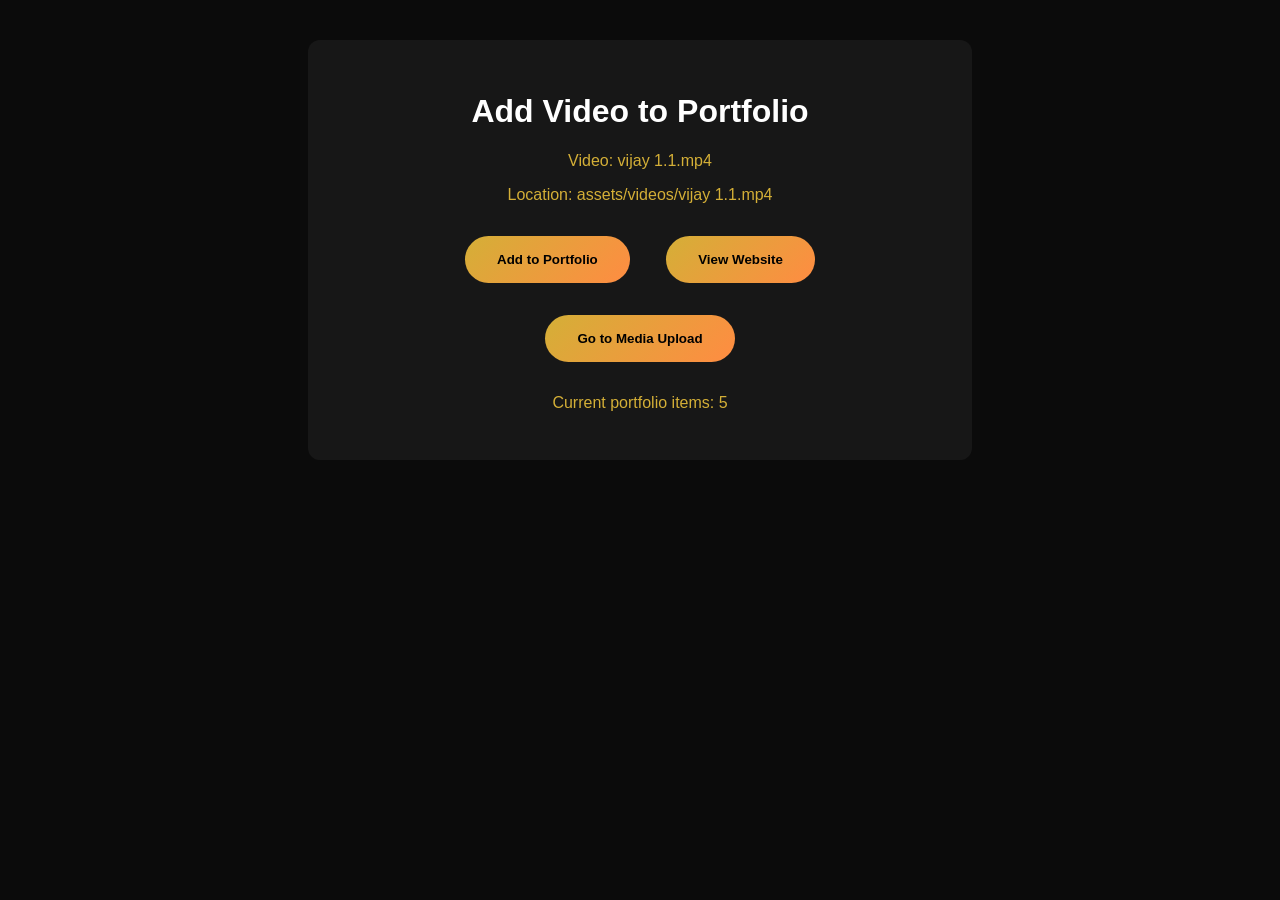
<file: add-video-to-portfolio.html>
<!DOCTYPE html>
<html lang="en">
<head>
    <meta charset="UTF-8">
    <meta name="viewport" content="width=device-width, initial-scale=1.0">
    <title>Add Video to Portfolio</title>
    <style>
        body {
            font-family: Arial, sans-serif;
            background: #0B0B0B;
            color: #fff;
            padding: 2rem;
            text-align: center;
        }
        .container {
            max-width: 600px;
            margin: 0 auto;
            background: rgba(255, 255, 255, 0.05);
            padding: 2rem;
            border-radius: 12px;
        }
        button {
            background: linear-gradient(135deg, #D4AF37, #FF8C42);
            color: #000;
            padding: 1rem 2rem;
            border: none;
            border-radius: 50px;
            font-weight: 700;
            cursor: pointer;
            margin: 1rem;
        }
        button:hover {
            transform: scale(1.05);
        }
        .success {
            color: #4bff4b;
            margin-top: 1rem;
        }
        .info {
            color: #D4AF37;
            margin: 1rem 0;
        }
    </style>
</head>
<body>
    <div class="container">
        <h1>Add Video to Portfolio</h1>
        <p class="info">Video: vijay 1.1.mp4</p>
        <p class="info">Location: assets/videos/vijay 1.1.mp4</p>
        
        <button onclick="addVideoToPortfolio()">Add to Portfolio</button>
        <button onclick="window.location.href='index.html'">View Website</button>
        <button onclick="window.location.href='admin/media-upload.html'">Go to Media Upload</button>
        
        <div id="message"></div>
    </div>
    
    <script>
        function addVideoToPortfolio() {
            // Get existing media
            let uploadedMedia = JSON.parse(localStorage.getItem('uploaded_media')) || [];
            
            // Add video
            const videoData = {
                name: 'vijay 1.1.mp4',
                url: 'assets/videos/vijay 1.1.mp4',
                type: 'video/mp4',
                size: 0, // Unknown size
                timestamp: Date.now(),
                isLocal: true
            };
            
            // Check if already exists
            const exists = uploadedMedia.some(item => item.url === videoData.url);
            
            if (exists) {
                document.getElementById('message').innerHTML = '<p style="color: orange;">⚠️ Video already exists in portfolio!</p>';
            } else {
                uploadedMedia.push(videoData);
                localStorage.setItem('uploaded_media', JSON.stringify(uploadedMedia));
                document.getElementById('message').innerHTML = '<p class="success">✅ Video added to portfolio successfully!</p><p>Refresh the main website to see it.</p>';
            }
        }
        
        // Show current portfolio count
        window.onload = function() {
            const uploadedMedia = JSON.parse(localStorage.getItem('uploaded_media')) || [];
            document.getElementById('message').innerHTML = `<p class="info">Current portfolio items: ${uploadedMedia.length}</p>`;
        }
    </script>
</body>
</html>
</file>
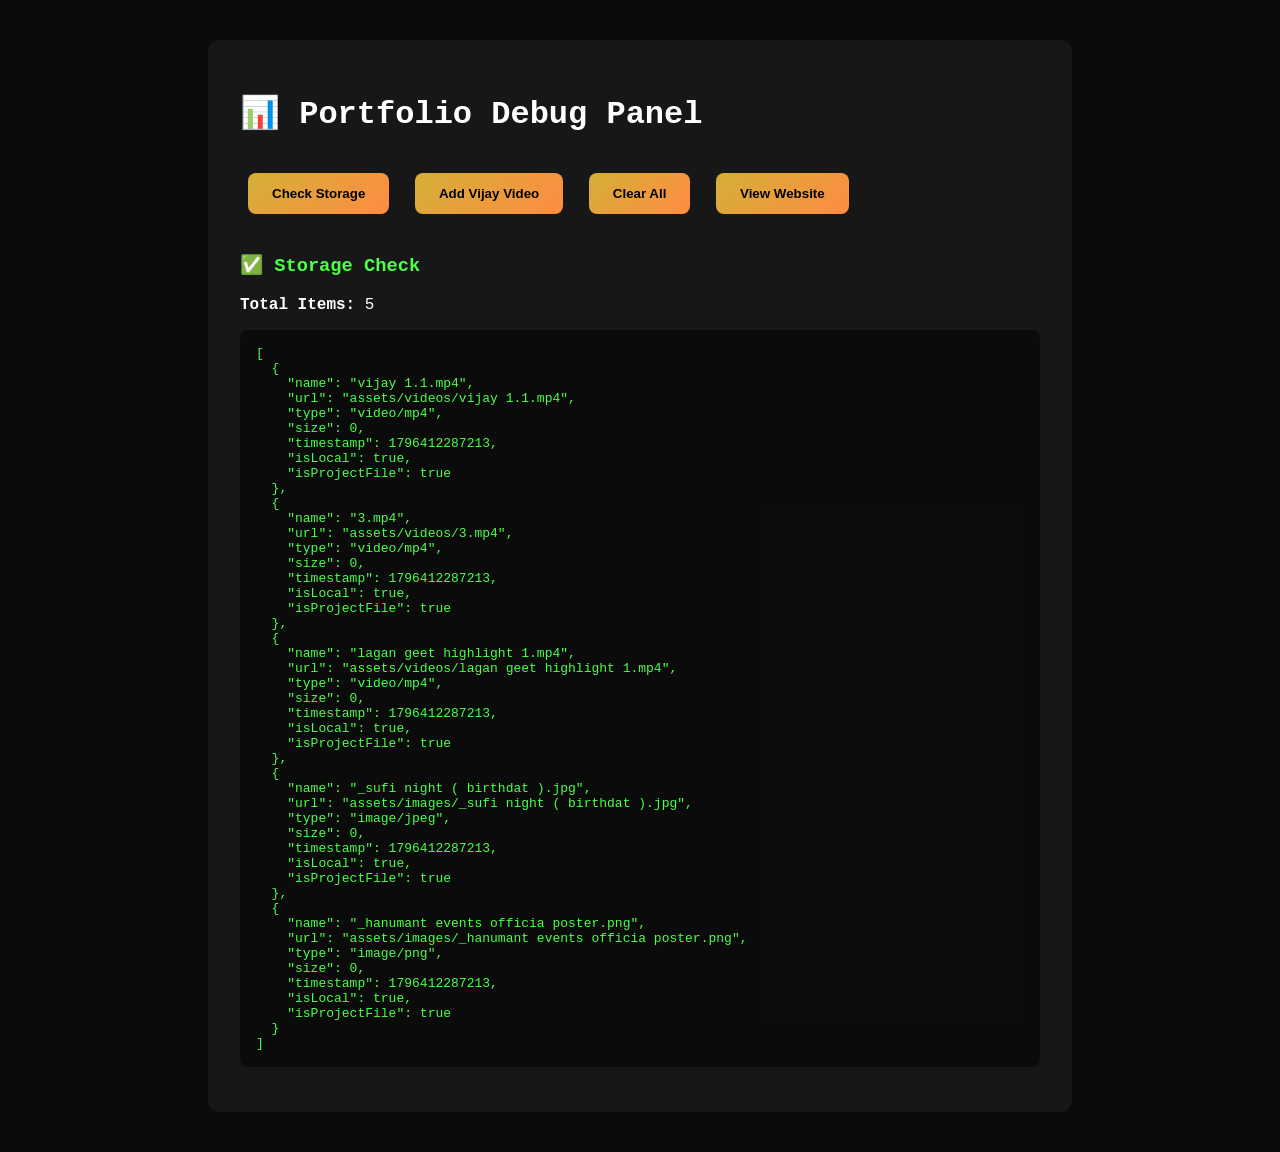
<file: check-portfolio.html>
<!DOCTYPE html>
<html lang="en">
<head>
    <meta charset="UTF-8">
    <meta name="viewport" content="width=device-width, initial-scale=1.0">
    <title>Portfolio Debug</title>
    <style>
        body {
            font-family: 'Courier New', monospace;
            background: #0B0B0B;
            color: #fff;
            padding: 2rem;
        }
        .container {
            max-width: 800px;
            margin: 0 auto;
            background: rgba(255, 255, 255, 0.05);
            padding: 2rem;
            border-radius: 12px;
        }
        button {
            background: linear-gradient(135deg, #D4AF37, #FF8C42);
            color: #000;
            padding: 0.8rem 1.5rem;
            border: none;
            border-radius: 8px;
            font-weight: 700;
            cursor: pointer;
            margin: 0.5rem;
        }
        pre {
            background: rgba(0, 0, 0, 0.5);
            padding: 1rem;
            border-radius: 8px;
            overflow-x: auto;
            color: #4bff4b;
        }
        .success { color: #4bff4b; }
        .error { color: #ff4b4b; }
        .warning { color: #FFD700; }
    </style>
</head>
<body>
    <div class="container">
        <h1>📊 Portfolio Debug Panel</h1>
        
        <div style="margin: 2rem 0;">
            <button onclick="checkStorage()">Check Storage</button>
            <button onclick="addVijayVideo()">Add Vijay Video</button>
            <button onclick="clearStorage()">Clear All</button>
            <button onclick="window.location.href='index.html'">View Website</button>
        </div>
        
        <div id="output"></div>
    </div>
    
    <script>
        function checkStorage() {
            const output = document.getElementById('output');
            const uploadedMedia = JSON.parse(localStorage.getItem('uploaded_media')) || [];
            
            output.innerHTML = `
                <h3 class="success">✅ Storage Check</h3>
                <p><strong>Total Items:</strong> ${uploadedMedia.length}</p>
                <pre>${JSON.stringify(uploadedMedia, null, 2)}</pre>
            `;
        }
        
        function addVijayVideo() {
            let uploadedMedia = JSON.parse(localStorage.getItem('uploaded_media')) || [];
            
            const vijayVideo = {
                name: 'vijay 1.1.mp4',
                url: 'assets/videos/vijay 1.1.mp4',
                type: 'video/mp4',
                size: 0,
                timestamp: Date.now(),
                isLocal: true,
                isProjectFile: true
            };
            
            // Check if exists
            const exists = uploadedMedia.some(item => item.url === vijayVideo.url);
            
            if (exists) {
                document.getElementById('output').innerHTML = `
                    <h3 class="warning">⚠️ Already Exists</h3>
                    <p>Vijay video is already in portfolio</p>
                `;
            } else {
                uploadedMedia.push(vijayVideo);
                localStorage.setItem('uploaded_media', JSON.stringify(uploadedMedia));
                
                document.getElementById('output').innerHTML = `
                    <h3 class="success">✅ Added Successfully</h3>
                    <p>Vijay video added to portfolio</p>
                    <p><strong>Total Items:</strong> ${uploadedMedia.length}</p>
                `;
            }
            
            setTimeout(checkStorage, 1000);
        }
        
        function clearStorage() {
            if (confirm('Clear all portfolio items?')) {
                localStorage.removeItem('uploaded_media');
                document.getElementById('output').innerHTML = `
                    <h3 class="success">✅ Cleared</h3>
                    <p>All portfolio items removed</p>
                `;
            }
        }
        
        // Auto-check on load
        window.onload = checkStorage;
    </script>
</body>
</html>
</file>
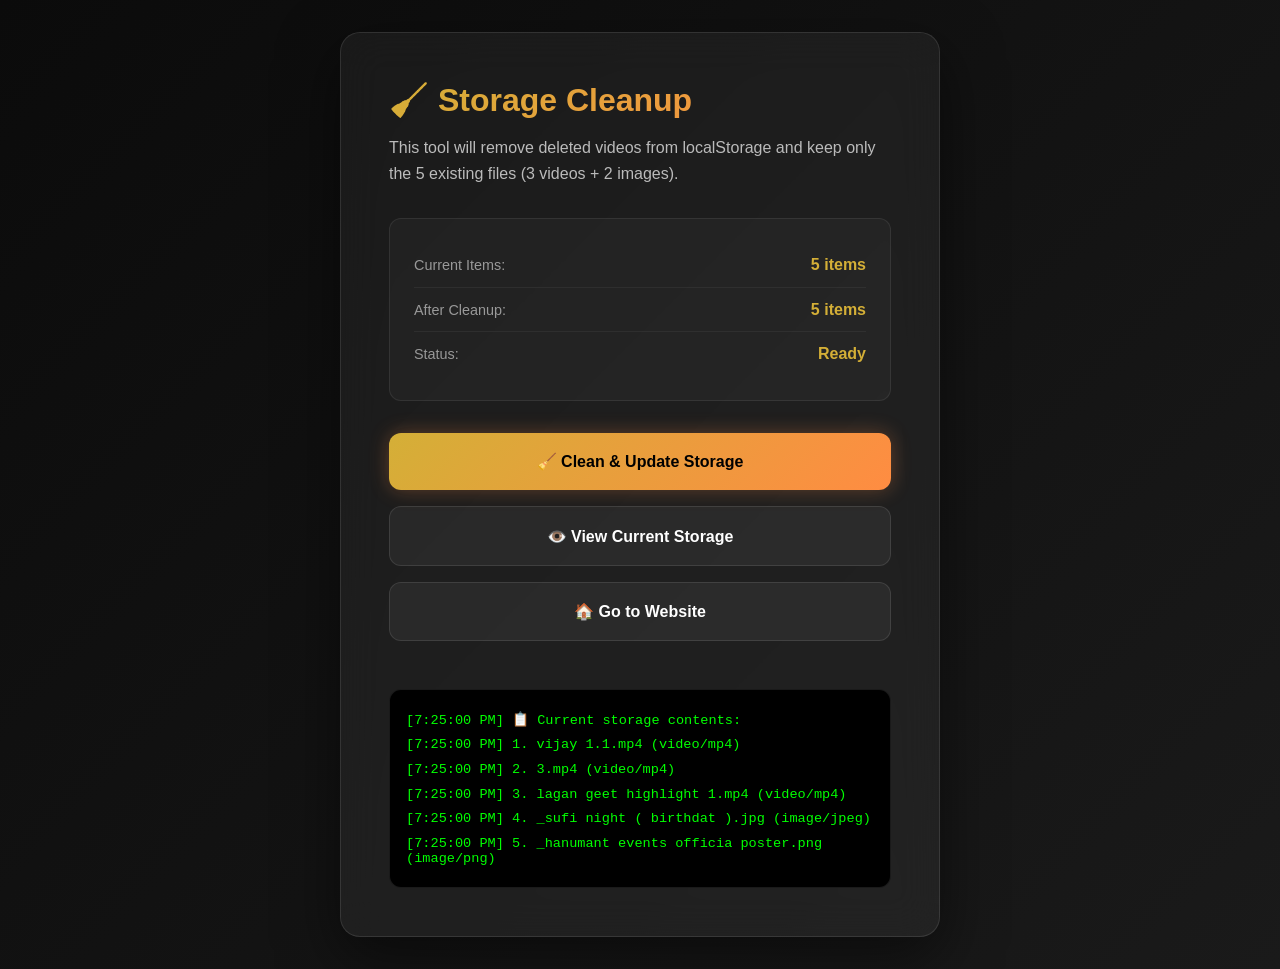
<file: cleanup-storage.html>
<!DOCTYPE html>
<html lang="en">
<head>
    <meta charset="UTF-8">
    <meta name="viewport" content="width=device-width, initial-scale=1.0">
    <title>Cleanup Storage - PHOTOLOGY</title>
    <style>
        * {
            margin: 0;
            padding: 0;
            box-sizing: border-box;
        }
        
        body {
            font-family: 'Arial', sans-serif;
            background: linear-gradient(135deg, #0B0B0B, #1a1a1a);
            color: #fff;
            min-height: 100vh;
            display: flex;
            align-items: center;
            justify-content: center;
            padding: 2rem;
        }
        
        .container {
            max-width: 600px;
            width: 100%;
            background: rgba(255, 255, 255, 0.05);
            backdrop-filter: blur(20px);
            border: 1px solid rgba(255, 255, 255, 0.1);
            border-radius: 20px;
            padding: 3rem;
            box-shadow: 0 20px 60px rgba(0, 0, 0, 0.5);
        }
        
        h1 {
            font-size: 2rem;
            margin-bottom: 1rem;
            background: linear-gradient(135deg, #D4AF37, #FF8C42);
            -webkit-background-clip: text;
            -webkit-text-fill-color: transparent;
            background-clip: text;
        }
        
        p {
            color: #bbb;
            margin-bottom: 2rem;
            line-height: 1.6;
        }
        
        .status {
            background: rgba(255, 255, 255, 0.03);
            border: 1px solid rgba(255, 255, 255, 0.08);
            border-radius: 12px;
            padding: 1.5rem;
            margin-bottom: 2rem;
        }
        
        .status-item {
            display: flex;
            justify-content: space-between;
            align-items: center;
            padding: 0.8rem 0;
            border-bottom: 1px solid rgba(255, 255, 255, 0.05);
        }
        
        .status-item:last-child {
            border-bottom: none;
        }
        
        .status-label {
            color: #999;
            font-size: 0.9rem;
        }
        
        .status-value {
            color: #D4AF37;
            font-weight: 600;
        }
        
        .btn {
            width: 100%;
            padding: 1.2rem;
            border: none;
            border-radius: 12px;
            font-size: 1rem;
            font-weight: 700;
            cursor: pointer;
            transition: all 0.3s ease;
            margin-bottom: 1rem;
        }
        
        .btn-primary {
            background: linear-gradient(135deg, #D4AF37, #FF8C42);
            color: #000;
            box-shadow: 0 0 20px rgba(255, 140, 66, 0.3);
        }
        
        .btn-primary:hover {
            transform: translateY(-2px);
            box-shadow: 0 0 30px rgba(255, 140, 66, 0.5);
        }
        
        .btn-secondary {
            background: rgba(255, 255, 255, 0.05);
            color: #fff;
            border: 1px solid rgba(255, 255, 255, 0.1);
        }
        
        .btn-secondary:hover {
            background: rgba(255, 255, 255, 0.08);
        }
        
        .log {
            background: #000;
            border: 1px solid rgba(255, 255, 255, 0.1);
            border-radius: 12px;
            padding: 1rem;
            margin-top: 2rem;
            max-height: 200px;
            overflow-y: auto;
            font-family: 'Courier New', monospace;
            font-size: 0.85rem;
            display: none;
        }
        
        .log.show {
            display: block;
        }
        
        .log-item {
            padding: 0.3rem 0;
            color: #0f0;
        }
        
        .log-item.error {
            color: #f00;
        }
        
        .log-item.warning {
            color: #ff0;
        }
    </style>
</head>
<body>
    <div class="container">
        <h1>🧹 Storage Cleanup</h1>
        <p>This tool will remove deleted videos from localStorage and keep only the 5 existing files (3 videos + 2 images).</p>
        
        <div class="status">
            <div class="status-item">
                <span class="status-label">Current Items:</span>
                <span class="status-value" id="currentCount">Loading...</span>
            </div>
            <div class="status-item">
                <span class="status-label">After Cleanup:</span>
                <span class="status-value">5 items</span>
            </div>
            <div class="status-item">
                <span class="status-label">Status:</span>
                <span class="status-value" id="status">Ready</span>
            </div>
        </div>
        
        <button class="btn btn-primary" onclick="cleanupStorage()">
            🧹 Clean & Update Storage
        </button>
        
        <button class="btn btn-secondary" onclick="viewCurrent()">
            👁️ View Current Storage
        </button>
        
        <button class="btn btn-secondary" onclick="goToWebsite()">
            🏠 Go to Website
        </button>
        
        <div class="log" id="log"></div>
    </div>
    
    <script>
        // Correct file list (only existing files)
        const correctVideos = [
            'vijay 1.1.mp4',
            '3.mp4',
            'lagan geet highlight 1.mp4'
        ];
        
        const correctImages = [
            { name: '_sufi night ( birthdat ).jpg', type: 'image/jpeg' },
            { name: '_hanumant events officia poster.png', type: 'image/png' }
        ];
        
        // Deleted videos to remove
        const deletedVideos = [
            'ayush 1.mp4',
            'chintan jumkha.mp4',
            'deepak 1.mp4',
            'jara so 0.mp4',
            'vanadan.mp4',
            'HELLO SURAT 1.1.mp4',
            'himaksh.mp4'
        ];
        
        function log(message, type = 'info') {
            const logDiv = document.getElementById('log');
            logDiv.classList.add('show');
            const item = document.createElement('div');
            item.className = `log-item ${type}`;
            item.textContent = `[${new Date().toLocaleTimeString()}] ${message}`;
            logDiv.appendChild(item);
            logDiv.scrollTop = logDiv.scrollHeight;
        }
        
        function updateCount() {
            const media = JSON.parse(localStorage.getItem('uploaded_media')) || [];
            document.getElementById('currentCount').textContent = `${media.length} items`;
        }
        
        function cleanupStorage() {
            log('🧹 Starting cleanup...', 'info');
            document.getElementById('status').textContent = 'Cleaning...';
            
            // Get current media
            const currentMedia = JSON.parse(localStorage.getItem('uploaded_media')) || [];
            log(`📊 Found ${currentMedia.length} items in storage`, 'info');
            
            // Create new clean list
            const cleanMedia = [];
            
            // Add correct videos
            correctVideos.forEach(videoName => {
                const videoPath = `assets/videos/${videoName}`;
                
                // Check if already exists
                const exists = currentMedia.find(item => item.url === videoPath);
                
                if (exists) {
                    log(`✅ Keeping: ${videoName}`, 'info');
                    cleanMedia.push(exists);
                } else {
                    log(`➕ Adding: ${videoName}`, 'info');
                    cleanMedia.push({
                        name: videoName,
                        url: videoPath,
                        type: 'video/mp4',
                        size: 0,
                        timestamp: Date.now(),
                        isLocal: true,
                        isProjectFile: true
                    });
                }
            });
            
            // Add correct images
            correctImages.forEach(image => {
                const imagePath = `assets/images/${image.name}`;
                
                // Check if already exists
                const exists = currentMedia.find(item => item.url === imagePath);
                
                if (exists) {
                    log(`✅ Keeping: ${image.name}`, 'info');
                    cleanMedia.push(exists);
                } else {
                    log(`➕ Adding: ${image.name}`, 'info');
                    cleanMedia.push({
                        name: image.name,
                        url: imagePath,
                        type: image.type,
                        size: 0,
                        timestamp: Date.now(),
                        isLocal: true,
                        isProjectFile: true
                    });
                }
            });
            
            // Log removed items
            currentMedia.forEach(item => {
                const isCorrect = cleanMedia.find(clean => clean.url === item.url);
                if (!isCorrect) {
                    log(`🗑️ Removing: ${item.name}`, 'warning');
                }
            });
            
            // Save clean list
            localStorage.setItem('uploaded_media', JSON.stringify(cleanMedia));
            
            log(`✅ Cleanup complete! Now ${cleanMedia.length} items`, 'info');
            document.getElementById('status').textContent = 'Complete!';
            updateCount();
            
            setTimeout(() => {
                alert('✅ Storage cleaned successfully!\n\n' +
                      `Removed: ${currentMedia.length - cleanMedia.length} items\n` +
                      `Current: ${cleanMedia.length} items (3 videos + 2 images)\n\n` +
                      'Refresh the website to see changes.');
            }, 500);
        }
        
        function viewCurrent() {
            const media = JSON.parse(localStorage.getItem('uploaded_media')) || [];
            log('📋 Current storage contents:', 'info');
            
            if (media.length === 0) {
                log('⚠️ Storage is empty', 'warning');
            } else {
                media.forEach((item, index) => {
                    log(`${index + 1}. ${item.name} (${item.type})`, 'info');
                });
            }
        }
        
        function goToWebsite() {
            window.location.href = 'index.html';
        }
        
        // Update count on load
        updateCount();
        
        // Auto-log current status
        setTimeout(() => {
            viewCurrent();
        }, 500);
    </script>
</body>
</html>
</file>
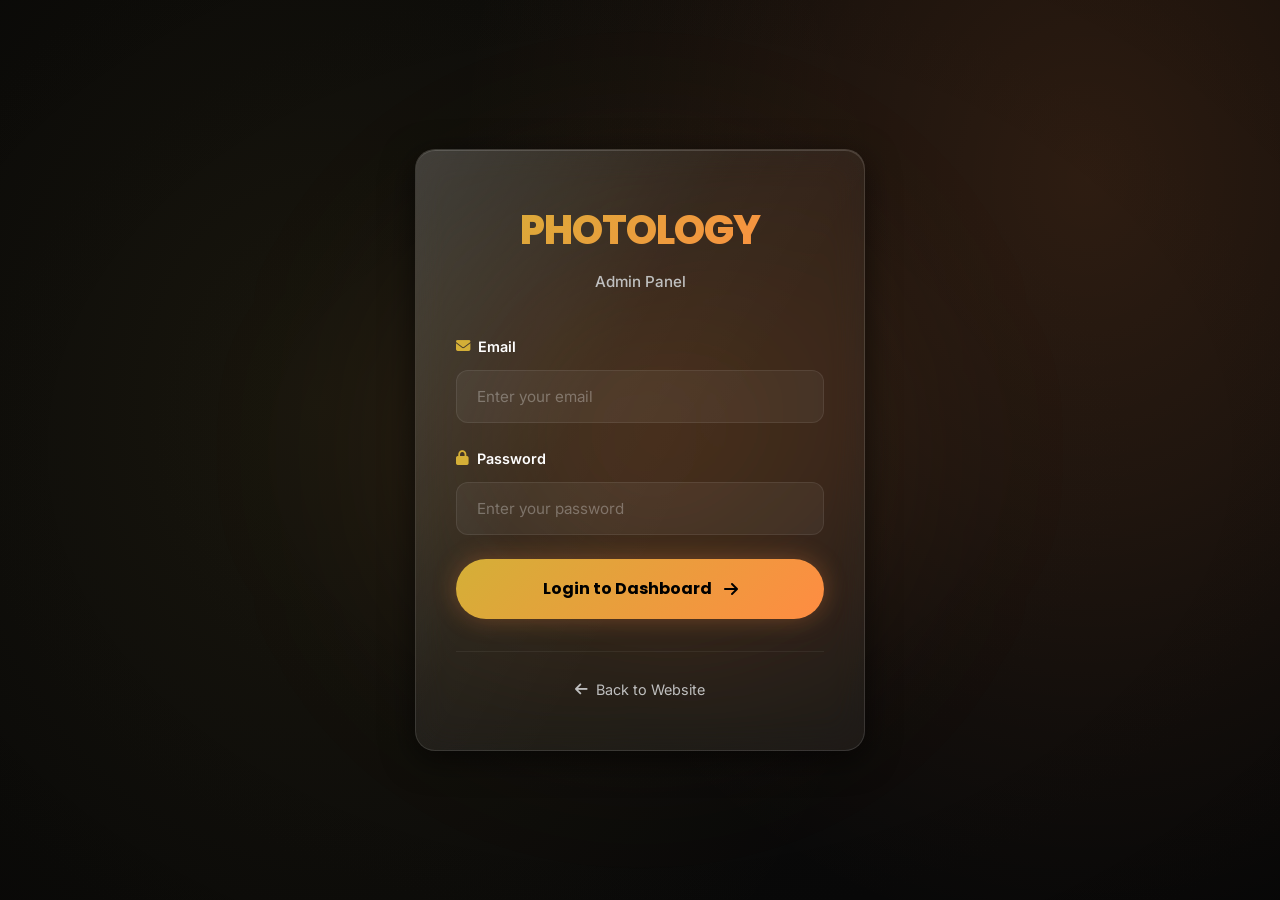
<file: admin/login.html>
<!DOCTYPE html>
<html lang="en">
<head>
    <meta charset="UTF-8">
    <meta name="viewport" content="width=device-width, initial-scale=1.0">
    <title>Admin Login - PHOTOLOGY</title>
    <link rel="stylesheet" href="admin-style.css">
    <link rel="preconnect" href="https://fonts.googleapis.com">
    <link rel="preconnect" href="https://fonts.gstatic.com" crossorigin>
    <link href="https://fonts.googleapis.com/css2?family=Poppins:wght@300;400;500;600;700;800;900&family=Inter:wght@300;400;500;600;700&display=swap" rel="stylesheet">
    <link rel="stylesheet" href="https://cdnjs.cloudflare.com/ajax/libs/font-awesome/6.4.0/css/all.min.css">
</head>
<body>
    <div class="login-wrapper">
        <!-- Background Glow -->
        <div class="background-glow"></div>
        
        <!-- Login Container -->
        <div class="login-container glass-card">
            <div class="login-header">
                <h1 class="logo">PHOTOLOGY</h1>
                <p class="subtitle">Admin Panel</p>
            </div>
            
            <form class="login-form" id="loginForm">
                <div class="form-group">
                    <label for="email">
                        <i class="fas fa-envelope"></i>
                        Email
                    </label>
                    <input type="email" id="email" placeholder="Enter your email" required>
                </div>
                
                <div class="form-group">
                    <label for="password">
                        <i class="fas fa-lock"></i>
                        Password
                    </label>
                    <input type="password" id="password" placeholder="Enter your password" required>
                </div>
                
                <button type="submit" class="login-button">
                    <span>Login to Dashboard</span>
                    <i class="fas fa-arrow-right"></i>
                </button>
            </form>
            
            <div class="login-footer">
                <a href="../index.html" class="back-link">
                    <i class="fas fa-arrow-left"></i>
                    Back to Website
                </a>
            </div>
        </div>
        
        <!-- Success Toast -->
        <div class="error-toast" id="successToast" style="background: rgba(75, 255, 75, 0.15); border-color: rgba(75, 255, 75, 0.3);">
            <i class="fas fa-check-circle" style="color: #4bff4b;"></i>
            <span id="successMessage" style="color: #4bff4b;">Login successful!</span>
        </div>
    </div>
    
    <!-- Login Script -->
    <script>
        const loginForm = document.getElementById('loginForm');
        const successToast = document.getElementById('successToast');
        
        // Check if already logged in
        const isLoggedIn = localStorage.getItem('photology_admin_logged_in');
        if (isLoggedIn === 'true') {
            window.location.href = 'dashboard.html';
        }
        
        // Fixed Admin Credentials
        const ADMIN_EMAIL = 'pranavgiri81412@gmail.com';
        const ADMIN_PASSWORD = 'Pranav4818';
        
        loginForm.addEventListener('submit', async (e) => {
            e.preventDefault();
            
            const email = document.getElementById('email').value;
            const password = document.getElementById('password').value;
            const submitButton = loginForm.querySelector('.login-button');
            
            // Disable button
            submitButton.disabled = true;
            submitButton.innerHTML = '<span>Logging in...</span><i class="fas fa-spinner fa-spin"></i>';
            
            // Validate credentials
            setTimeout(() => {
                if (email === ADMIN_EMAIL && password === ADMIN_PASSWORD) {
                    // Store login state
                    localStorage.setItem('photology_admin_logged_in', 'true');
                    localStorage.setItem('photology_admin_email', email);
                    
                    // Show success message
                    successToast.classList.add('show');
                    
                    // Redirect to dashboard
                    setTimeout(() => {
                        window.location.href = 'dashboard.html';
                    }, 1000);
                } else {
                    // Show error
                    alert('❌ Invalid credentials!\n\nEmail: pranavgiri81412@gmail.com\nPassword: Pranav4818');
                    
                    // Re-enable button
                    submitButton.disabled = false;
                    submitButton.innerHTML = '<span>Login to Dashboard</span><i class="fas fa-arrow-right"></i>';
                }
            }, 800);
        });
    </script>
</body>
</html>
</file>
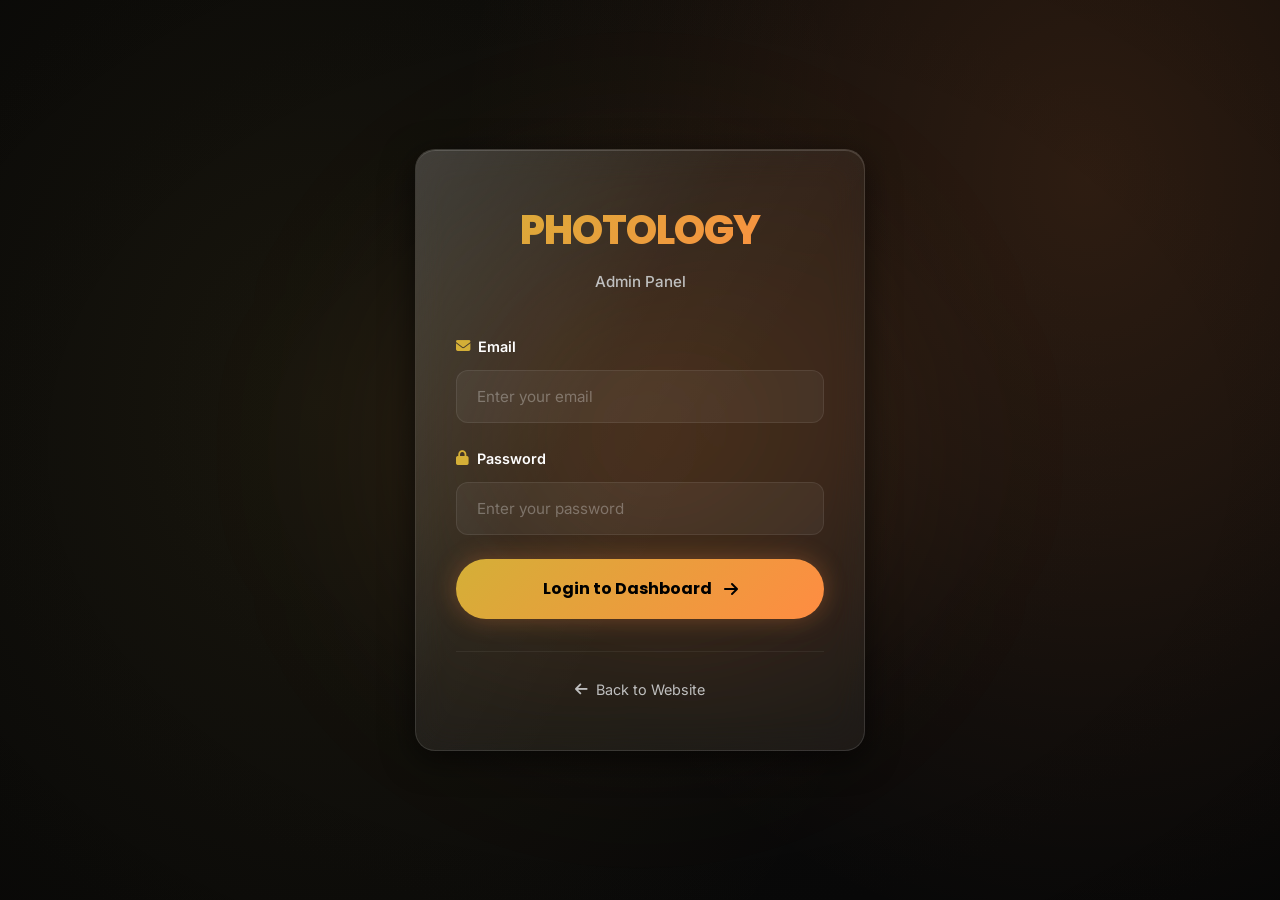
<file: admin/pricing.html>
<!DOCTYPE html>
<html lang="en">
<head>
    <meta charset="UTF-8">
    <meta name="viewport" content="width=device-width, initial-scale=1.0">
    <title>Pricing - PHOTOLOGY Admin</title>
    <link rel="stylesheet" href="admin-style.css">
    <link rel="preconnect" href="https://fonts.googleapis.com">
    <link rel="preconnect" href="https://fonts.gstatic.com" crossorigin>
    <link href="https://fonts.googleapis.com/css2?family=Poppins:wght@300;400;500;600;700;800;900&family=Inter:wght@300;400;500;600;700&display=swap" rel="stylesheet">
    <link rel="stylesheet" href="https://cdnjs.cloudflare.com/ajax/libs/font-awesome/6.4.0/css/all.min.css">
</head>
<body>
    <div class="dashboard-wrapper">
        <!-- Sidebar -->
        <aside class="sidebar">
            <div class="sidebar-header">
                <h1 class="sidebar-logo">PHOTOLOGY</h1>
                <p class="sidebar-subtitle">Admin Panel</p>
            </div>
            
            <nav>
                <ul class="sidebar-nav">
                    <li class="nav-item">
                        <a href="dashboard.html" class="nav-link">
                            <i class="fas fa-chart-line"></i>
                            <span>Dashboard</span>
                        </a>
                    </li>
                    <li class="nav-item">
                        <a href="messages.html" class="nav-link">
                            <i class="fas fa-envelope"></i>
                            <span>Messages</span>
                        </a>
                    </li>
                    <li class="nav-item">
                        <a href="media-upload.html" class="nav-link">
                            <i class="fas fa-cloud-upload-alt"></i>
                            <span>Media Upload</span>
                        </a>
                    </li>
                    <li class="nav-item">
                        <a href="pricing.html" class="nav-link active">
                            <i class="fas fa-tag"></i>
                            <span>Pricing</span>
                        </a>
                    </li>
                    <li class="nav-item">
                        <a href="settings.html" class="nav-link">
                            <i class="fas fa-cog"></i>
                            <span>Settings</span>
                        </a>
                    </li>
                </ul>
            </nav>
            
            <button class="logout-button" id="logoutBtn">
                <i class="fas fa-sign-out-alt"></i>
                <span>Logout</span>
            </button>
        </aside>
        
        <!-- Main Content -->
        <main class="main-content">
            <div class="content-header">
                <h1 class="page-title">Pricing Management</h1>
                <p class="page-subtitle">Update your pricing plans</p>
            </div>
            
            <!-- Pricing Plans -->
            <div class="content-section">
                <div class="stats-grid" id="pricingGrid">
                    <!-- Pricing cards will be loaded here -->
                </div>
            </div>
        </main>
    </div>
    
    <!-- Edit Modal -->
    <div class="modal" id="pricingModal">
        <div class="modal-content glass-card">
            <div class="modal-header">
                <h2 class="modal-title">Edit Pricing Plan</h2>
                <button class="close-modal" onclick="closeModal()">
                    <i class="fas fa-times"></i>
                </button>
            </div>
            
            <form class="modal-form" id="pricingForm">
                <input type="hidden" id="planIndex">
                
                <div class="form-group">
                    <label for="planName">Plan Name</label>
                    <input type="text" id="planName" required>
                </div>
                
                <div class="form-group">
                    <label for="planFeatures">Features (one per line)</label>
                    <textarea id="planFeatures" rows="6" required></textarea>
                </div>
                
                <div class="modal-actions">
                    <button type="submit" class="btn-primary">
                        <i class="fas fa-save"></i> Save Changes
                    </button>
                    <button type="button" class="btn-secondary" onclick="closeModal()">
                        Cancel
                    </button>
                </div>
            </form>
        </div>
    </div>
    
    <script>
        // Check authentication
        const isLoggedIn = localStorage.getItem('photology_admin_logged_in');
        if (isLoggedIn !== 'true') {
            window.location.href = 'login.html';
        }
        
        // Logout
        document.getElementById('logoutBtn').addEventListener('click', () => {
            localStorage.removeItem('photology_admin_logged_in');
            localStorage.removeItem('photology_admin_email');
            window.location.href = 'login.html';
        });
        
        // Pricing data
        let pricingPlans = JSON.parse(localStorage.getItem('pricing_plans')) || [
            {
                name: 'Starter',
                features: ['10 Reels', 'Basic Editing', 'Color Grading', 'Music & SFX'],
                featured: false
            },
            {
                name: 'Growth',
                features: ['20 Reels', 'Advanced Editing', 'Content Strategy', 'Posting Schedule', 'Analytics Report'],
                featured: true
            },
            {
                name: 'Premium',
                features: ['Full Shoot + Reels', 'Premium Editing', 'Influencer Marketing', 'Campaign Management', 'Dedicated Manager'],
                featured: false
            }
        ];
        
        function displayPricing() {
            const grid = document.getElementById('pricingGrid');
            
            grid.innerHTML = pricingPlans.map((plan, index) => `
                <div class="glass-card" style="padding: 2rem; ${plan.featured ? 'border: 2px solid var(--gold);' : ''}">
                    ${plan.featured ? '<div style="position: absolute; top: -12px; left: 50%; transform: translateX(-50%); background: linear-gradient(135deg, var(--gold), var(--orange)); color: #000; padding: 0.4rem 1rem; border-radius: 50px; font-weight: 700; font-size: 0.75rem;">POPULAR</div>' : ''}
                    <h3 style="font-family: Poppins; font-size: 1.5rem; font-weight: 700; color: var(--gold); margin-bottom: 1.5rem; text-align: center;">
                        ${plan.name}
                    </h3>
                    <ul style="list-style: none; margin-bottom: 2rem;">
                        ${plan.features.map(f => `
                            <li style="padding: 0.75rem 0; border-bottom: 1px solid rgba(255,255,255,0.06); color: var(--text-secondary); display: flex; align-items: center; gap: 0.75rem;">
                                <i class="fas fa-check" style="color: var(--gold);"></i>
                                ${f}
                            </li>
                        `).join('')}
                    </ul>
                    <button class="btn-edit" onclick="editPlan(${index})" style="width: 100%;">
                        <i class="fas fa-edit"></i> Edit Plan
                    </button>
                </div>
            `).join('');
        }
        
        function editPlan(index) {
            const plan = pricingPlans[index];
            document.getElementById('planIndex').value = index;
            document.getElementById('planName').value = plan.name;
            document.getElementById('planFeatures').value = plan.features.join('\n');
            document.getElementById('pricingModal').classList.add('active');
        }
        
        function closeModal() {
            document.getElementById('pricingModal').classList.remove('active');
        }
        
        document.getElementById('pricingForm').addEventListener('submit', (e) => {
            e.preventDefault();
            
            const index = document.getElementById('planIndex').value;
            const name = document.getElementById('planName').value;
            const features = document.getElementById('planFeatures').value.split('\n').filter(f => f.trim());
            
            pricingPlans[index].name = name;
            pricingPlans[index].features = features;
            
            localStorage.setItem('pricing_plans', JSON.stringify(pricingPlans));
            displayPricing();
            closeModal();
            
            // Trigger storage event for main website
            window.dispatchEvent(new StorageEvent('storage', {
                key: 'pricing_plans',
                newValue: JSON.stringify(pricingPlans)
            }));
            
            alert('Pricing updated! Refresh the main website to see changes.');
        });
        
        // Load pricing on page load
        displayPricing();
    </script>
</body>
</html>
</file>
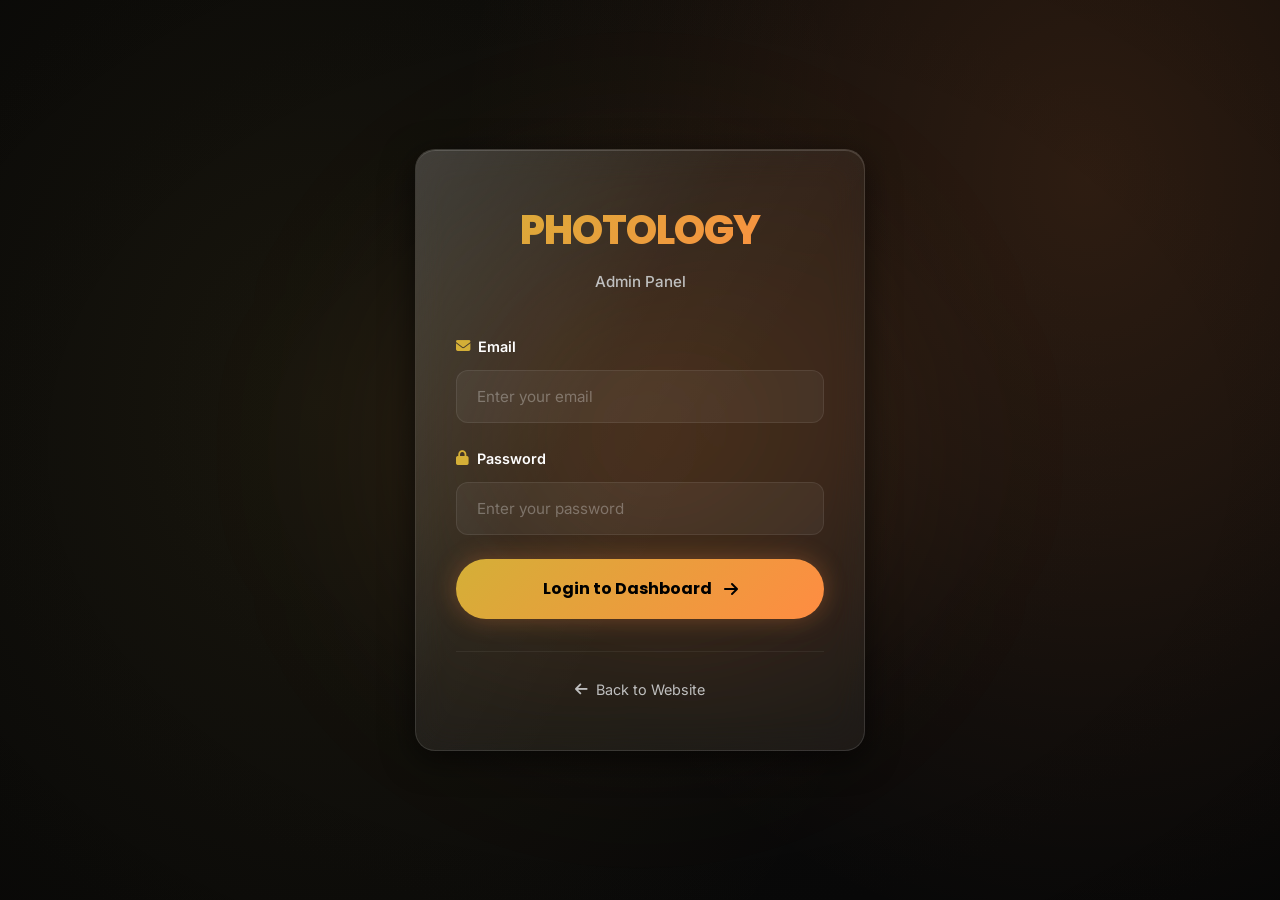
<file: admin/settings.html>
<!DOCTYPE html>
<html lang="en">
<head>
    <meta charset="UTF-8">
    <meta name="viewport" content="width=device-width, initial-scale=1.0">
    <title>Settings - PHOTOLOGY Admin</title>
    <link rel="stylesheet" href="admin-style.css">
    <link rel="preconnect" href="https://fonts.googleapis.com">
    <link rel="preconnect" href="https://fonts.gstatic.com" crossorigin>
    <link href="https://fonts.googleapis.com/css2?family=Poppins:wght@300;400;500;600;700;800;900&family=Inter:wght@300;400;500;600;700&display=swap" rel="stylesheet">
    <link rel="stylesheet" href="https://cdnjs.cloudflare.com/ajax/libs/font-awesome/6.4.0/css/all.min.css">
    
    <style>
        /* Settings Specific Styles */
        .settings-tabs {
            display: flex;
            gap: 1rem;
            margin-bottom: 2rem;
            overflow-x: auto;
            padding-bottom: 0.5rem;
        }
        
        .settings-tabs::-webkit-scrollbar {
            height: 4px;
        }
        
        .settings-tabs::-webkit-scrollbar-track {
            background: rgba(255, 255, 255, 0.05);
            border-radius: 4px;
        }
        
        .settings-tabs::-webkit-scrollbar-thumb {
            background: var(--gold);
            border-radius: 4px;
        }
        
        .tab-button {
            padding: 0.9rem 1.75rem;
            background: rgba(255, 255, 255, 0.04);
            border: 1px solid rgba(255, 255, 255, 0.08);
            border-radius: 12px;
            color: var(--text-secondary);
            font-weight: 600;
            cursor: pointer;
            transition: all 0.3s ease;
            white-space: nowrap;
            display: flex;
            align-items: center;
            gap: 0.5rem;
        }
        
        .tab-button:hover {
            background: rgba(255, 255, 255, 0.06);
            color: var(--text-primary);
        }
        
        .tab-button.active {
            background: rgba(212, 175, 55, 0.15);
            border-color: var(--gold);
            color: var(--gold);
            box-shadow: 0 0 20px rgba(212, 175, 55, 0.2);
        }
        
        .tab-content {
            display: none;
        }
        
        .tab-content.active {
            display: block;
            animation: fadeIn 0.4s ease;
        }
        
        @keyframes fadeIn {
            from {
                opacity: 0;
                transform: translateY(10px);
            }
            to {
                opacity: 1;
                transform: translateY(0);
            }
        }
        
        .settings-grid {
            display: grid;
            grid-template-columns: repeat(auto-fit, minmax(300px, 1fr));
            gap: 1.5rem;
        }
        
        .settings-card {
            padding: 2rem;
        }
        
        .settings-card h3 {
            font-family: 'Poppins', sans-serif;
            font-size: 1.25rem;
            font-weight: 700;
            color: var(--text-primary);
            margin-bottom: 0.5rem;
            display: flex;
            align-items: center;
            gap: 0.75rem;
        }
        
        .settings-card h3 i {
            color: var(--gold);
            font-size: 1.1rem;
        }
        
        .settings-card p {
            color: var(--text-secondary);
            font-size: 0.9rem;
            margin-bottom: 1.5rem;
        }
        
        .settings-form {
            display: flex;
            flex-direction: column;
            gap: 1.25rem;
        }
        
        .form-row {
            display: flex;
            flex-direction: column;
            gap: 0.5rem;
        }
        
        .form-row label {
            color: var(--text-primary);
            font-weight: 600;
            font-size: 0.9rem;
        }
        
        .form-row input,
        .form-row textarea {
            padding: 0.9rem 1.25rem;
            background: rgba(255, 255, 255, 0.05);
            border: 1px solid rgba(255, 255, 255, 0.08);
            border-radius: 12px;
            color: var(--text-primary);
            font-family: 'Inter', sans-serif;
            font-size: 0.95rem;
            transition: all 0.3s ease;
        }
        
        .form-row textarea {
            resize: vertical;
            min-height: 100px;
        }
        
        .form-row input:focus,
        .form-row textarea:focus {
            outline: none;
            border-color: var(--gold);
            box-shadow: 0 0 20px rgba(212, 175, 55, 0.2);
        }
        
        .save-button {
            padding: 1rem 2rem;
            background: linear-gradient(135deg, var(--gold), var(--orange));
            border: none;
            border-radius: 12px;
            color: #000;
            font-weight: 700;
            cursor: pointer;
            transition: all 0.3s ease;
            display: flex;
            align-items: center;
            justify-content: center;
            gap: 0.75rem;
        }
        
        .save-button:hover {
            transform: translateY(-2px);
            box-shadow: 0 0 25px rgba(255, 140, 66, 0.4);
        }
        
        .danger-zone {
            background: rgba(255, 75, 75, 0.1);
            border: 1px solid rgba(255, 75, 75, 0.3);
            padding: 2rem;
            border-radius: 16px;
            margin-top: 2rem;
        }
        
        .danger-zone h3 {
            color: #ff4b4b;
            margin-bottom: 1rem;
        }
        
        .danger-button {
            padding: 0.9rem 1.75rem;
            background: rgba(255, 75, 75, 0.15);
            border: 1px solid rgba(255, 75, 75, 0.3);
            border-radius: 12px;
            color: #ff4b4b;
            font-weight: 600;
            cursor: pointer;
            transition: all 0.3s ease;
        }
        
        .danger-button:hover {
            background: rgba(255, 75, 75, 0.25);
            transform: translateY(-2px);
        }
        
        .status-indicator {
            display: inline-flex;
            align-items: center;
            gap: 0.5rem;
            padding: 0.5rem 1rem;
            background: rgba(75, 255, 75, 0.15);
            border: 1px solid rgba(75, 255, 75, 0.3);
            border-radius: 50px;
            color: #4bff4b;
            font-weight: 600;
            font-size: 0.85rem;
        }
        
        .status-indicator i {
            animation: pulse 2s infinite;
        }
        
        @keyframes pulse {
            0%, 100% {
                opacity: 1;
            }
            50% {
                opacity: 0.5;
            }
        }
        
        .quick-action-card {
            padding: 1.5rem;
            text-align: center;
            cursor: pointer;
            transition: all 0.3s ease;
        }
        
        .quick-action-card:hover {
            transform: translateY(-4px);
            box-shadow: 0 0 30px rgba(255, 140, 66, 0.2);
        }
        
        .quick-action-card i {
            font-size: 2rem;
            color: var(--gold);
            margin-bottom: 1rem;
        }
        
        .quick-action-card h4 {
            color: var(--text-primary);
            font-weight: 600;
            margin-bottom: 0.5rem;
        }
        
        .quick-action-card p {
            color: var(--text-secondary);
            font-size: 0.85rem;
            margin: 0;
        }
    </style>
</head>
<body>
    <div class="dashboard-wrapper">
        <!-- Sidebar -->
        <aside class="sidebar">
            <div class="sidebar-header">
                <h1 class="sidebar-logo">PHOTOLOGY</h1>
                <p class="sidebar-subtitle">Admin Panel</p>
            </div>
            
            <nav>
                <ul class="sidebar-nav">
                    <li class="nav-item">
                        <a href="dashboard.html" class="nav-link">
                            <i class="fas fa-chart-line"></i>
                            <span>Dashboard</span>
                        </a>
                    </li>
                    <li class="nav-item">
                        <a href="messages.html" class="nav-link">
                            <i class="fas fa-envelope"></i>
                            <span>Messages</span>
                        </a>
                    </li>
                    <li class="nav-item">
                        <a href="media-upload.html" class="nav-link">
                            <i class="fas fa-cloud-upload-alt"></i>
                            <span>Media Upload</span>
                        </a>
                    </li>
                    <li class="nav-item">
                        <a href="pricing.html" class="nav-link">
                            <i class="fas fa-tag"></i>
                            <span>Pricing</span>
                        </a>
                    </li>
                    <li class="nav-item">
                        <a href="settings.html" class="nav-link active">
                            <i class="fas fa-cog"></i>
                            <span>Settings</span>
                        </a>
                    </li>
                </ul>
            </nav>
            
            <button class="logout-button" id="logoutBtn">
                <i class="fas fa-sign-out-alt"></i>
                <span>Logout</span>
            </button>
        </aside>
        
        <!-- Main Content -->
        <main class="main-content">
            <div class="content-header">
                <h1 class="page-title">Settings</h1>
                <p class="page-subtitle">Manage your website configuration</p>
            </div>
            
            <!-- Settings Tabs -->
            <div class="settings-tabs">
                <button class="tab-button active" data-tab="general">
                    <i class="fas fa-home"></i>
                    General
                </button>
                <button class="tab-button" data-tab="contact">
                    <i class="fas fa-address-book"></i>
                    Contact Info
                </button>
                <button class="tab-button" data-tab="stats">
                    <i class="fas fa-chart-bar"></i>
                    Stats
                </button>
                <button class="tab-button" data-tab="content">
                    <i class="fas fa-file-alt"></i>
                    Content
                </button>
                <button class="tab-button" data-tab="social">
                    <i class="fas fa-share-alt"></i>
                    Social Links
                </button>
                <button class="tab-button" data-tab="advanced">
                    <i class="fas fa-cogs"></i>
                    Advanced
                </button>
            </div>
            
            <!-- Tab Content: General -->
            <div class="tab-content active" id="general">
                <div class="settings-grid">
                    <div class="quick-action-card glass-card" onclick="window.location.href='../index.html'">
                        <i class="fas fa-eye"></i>
                        <h4>View Website</h4>
                        <p>Open your live website</p>
                    </div>
                    
                    <div class="quick-action-card glass-card" onclick="window.location.href='messages.html'">
                        <i class="fas fa-envelope"></i>
                        <h4>Check Messages</h4>
                        <p>View contact submissions</p>
                    </div>
                    
                    <div class="quick-action-card glass-card" onclick="window.location.href='media-upload.html'">
                        <i class="fas fa-cloud-upload-alt"></i>
                        <h4>Upload Media</h4>
                        <p>Add images & videos</p>
                    </div>
                </div>
                
                <div class="settings-card glass-card" style="margin-top: 2rem;">
                    <h3><i class="fas fa-info-circle"></i> System Status</h3>
                    <p>Current system information and status</p>
                    
                    <div style="display: flex; flex-direction: column; gap: 1rem;">
                        <div style="display: flex; justify-content: space-between; align-items: center; padding: 1rem; background: rgba(255, 255, 255, 0.03); border-radius: 12px;">
                            <span style="color: var(--text-secondary);">Website Status</span>
                            <span class="status-indicator">
                                <i class="fas fa-circle"></i>
                                Online
                            </span>
                        </div>
                        
                        <div style="display: flex; justify-content: space-between; align-items: center; padding: 1rem; background: rgba(255, 255, 255, 0.03); border-radius: 12px;">
                            <span style="color: var(--text-secondary);">Firebase Connection</span>
                            <span class="status-indicator">
                                <i class="fas fa-circle"></i>
                                Connected
                            </span>
                        </div>
                        
                        <div style="display: flex; justify-content: space-between; align-items: center; padding: 1rem; background: rgba(255, 255, 255, 0.03); border-radius: 12px;">
                            <span style="color: var(--text-secondary);">Admin Email</span>
                            <span style="color: var(--gold); font-weight: 600;" id="adminEmail">Loading...</span>
                        </div>
                    </div>
                </div>
            </div>
            
            <!-- Tab Content: Contact Info -->
            <div class="tab-content" id="contact">
                <div class="settings-card glass-card">
                    <h3><i class="fas fa-address-book"></i> Contact Information</h3>
                    <p>Update your contact details displayed on the website</p>
                    
                    <form class="settings-form" id="contactForm">
                        <div class="form-row">
                            <label for="contactEmail">Email Address</label>
                            <input type="email" id="contactEmail" value="pranavgiri81412@gmail.com" required>
                        </div>
                        
                        <div class="form-row">
                            <label for="contactPhone">Phone Number</label>
                            <input type="tel" id="contactPhone" value="+91 99249 45660" required>
                        </div>
                        
                        <div class="form-row">
                            <label for="whatsappNumber">WhatsApp Number (with country code)</label>
                            <input type="tel" id="whatsappNumber" value="919924945660" required>
                            <small style="color: var(--text-secondary); font-size: 0.85rem;">Format: 919924945660 (no + or spaces)</small>
                        </div>
                        
                        <div class="form-row">
                            <label for="location">Location</label>
                            <input type="text" id="location" value="Surat, Gujarat" required>
                        </div>
                        
                        <button type="submit" class="save-button">
                            <i class="fas fa-save"></i>
                            Save Contact Info
                        </button>
                    </form>
                </div>
            </div>
            
            <!-- Tab Content: Stats -->
            <div class="tab-content" id="stats">
                <div class="settings-card glass-card">
                    <h3><i class="fas fa-chart-bar"></i> Website Statistics</h3>
                    <p>Update the stats displayed on your website</p>
                    
                    <form class="settings-form" id="statsForm">
                        <div class="form-row">
                            <label for="projectsCompleted">Projects Completed</label>
                            <input type="text" id="projectsCompleted" value="50k+" required>
                        </div>
                        
                        <div class="form-row">
                            <label for="totalViews">Total Views</label>
                            <input type="text" id="totalViews" value="1M+" required>
                        </div>
                        
                        <div class="form-row">
                            <label for="happyClients">Happy Clients</label>
                            <input type="text" id="happyClients" value="30+" required>
                        </div>
                        
                        <div class="form-row">
                            <label for="yearsExperience">Years Experience</label>
                            <input type="text" id="yearsExperience" value="3.5+" required>
                        </div>
                        
                        <button type="submit" class="save-button">
                            <i class="fas fa-save"></i>
                            Save Statistics
                        </button>
                    </form>
                </div>
            </div>
            
            <!-- Tab Content: Content -->
            <div class="tab-content" id="content">
                <div class="settings-card glass-card">
                    <h3><i class="fas fa-file-alt"></i> Website Content</h3>
                    <p>Update hero section and about content</p>
                    
                    <form class="settings-form" id="contentForm">
                        <div class="form-row">
                            <label for="heroTitle">Hero Title</label>
                            <input type="text" id="heroTitle" value="Cinematic Reels That Stop The Scroll" required>
                        </div>
                        
                        <div class="form-row">
                            <label for="heroSubtitle">Hero Subtitle</label>
                            <textarea id="heroSubtitle" rows="3" required>I create scroll-stopping Instagram reels that turn views into clients. From concept to final cut, I handle everything to make your brand unforgettable.</textarea>
                        </div>
                        
                        <div class="form-row">
                            <label for="aboutText">About Section Text</label>
                            <textarea id="aboutText" rows="6" required>I'm a cinematic content creator specializing in Instagram reels that drive real results. With 3.5+ years of experience, I've helped 30+ brands grow their presence through strategic, high-quality video content.

My approach combines storytelling, premium editing, and data-driven strategy to create reels that don't just look good—they convert. Every frame is crafted to capture attention and inspire action.</textarea>
                        </div>
                        
                        <button type="submit" class="save-button">
                            <i class="fas fa-save"></i>
                            Save Content
                        </button>
                    </form>
                </div>
            </div>
            
            <!-- Tab Content: Social Links -->
            <div class="tab-content" id="social">
                <div class="settings-card glass-card">
                    <h3><i class="fas fa-share-alt"></i> Social Media Links</h3>
                    <p>Update your social media profiles</p>
                    
                    <form class="settings-form" id="socialForm">
                        <div class="form-row">
                            <label for="instagramHandle">Instagram Handle</label>
                            <input type="text" id="instagramHandle" value="@photology_.009" required>
                        </div>
                        
                        <div class="form-row">
                            <label for="instagramUrl">Instagram Profile URL</label>
                            <input type="url" id="instagramUrl" value="https://instagram.com/photology_.009" required>
                        </div>
                        
                        <button type="submit" class="save-button">
                            <i class="fas fa-save"></i>
                            Save Social Links
                        </button>
                    </form>
                </div>
            </div>
            
            <!-- Tab Content: Advanced -->
            <div class="tab-content" id="advanced">
                <div class="settings-card glass-card">
                    <h3><i class="fas fa-cogs"></i> Advanced Settings</h3>
                    <p>Advanced configuration and data management</p>
                    
                    <div style="display: flex; flex-direction: column; gap: 1rem;">
                        <button class="save-button" onclick="exportData()">
                            <i class="fas fa-download"></i>
                            Export All Data
                        </button>
                        
                        <button class="save-button" style="background: rgba(255, 255, 255, 0.1);" onclick="window.open('https://console.firebase.google.com/project/agency-abe45', '_blank')">
                            <i class="fas fa-database"></i>
                            Open Firebase Console
                        </button>
                        
                        <button class="save-button" style="background: rgba(255, 255, 255, 0.1);" onclick="window.open('../index.html', '_blank')">
                            <i class="fas fa-external-link-alt"></i>
                            Preview Website
                        </button>
                    </div>
                </div>
                
                <!-- Danger Zone -->
                <div class="danger-zone">
                    <h3><i class="fas fa-exclamation-triangle"></i> Danger Zone</h3>
                    <p style="color: var(--text-secondary); margin-bottom: 1.5rem;">These actions cannot be undone. Please be careful.</p>
                    
                    <div style="display: flex; flex-direction: column; gap: 1rem;">
                        <button class="danger-button" onclick="resetSettings()">
                            <i class="fas fa-undo"></i>
                            Reset All Settings
                        </button>
                        
                        <button class="danger-button" onclick="clearCache()">
                            <i class="fas fa-trash"></i>
                            Clear Cache & Local Data
                        </button>
                    </div>
                </div>
            </div>
        </main>
    </div>
    
    <!-- Success Toast -->
    <div class="error-toast" id="successToast" style="background: rgba(75, 255, 75, 0.15); border-color: rgba(75, 255, 75, 0.3);">
        <i class="fas fa-check-circle" style="color: #4bff4b;"></i>
        <span id="successMessage" style="color: #4bff4b;">Settings saved successfully!</span>
    </div>
    
    <script>
        // Check authentication
        const isLoggedIn = localStorage.getItem('photology_admin_logged_in');
        if (isLoggedIn !== 'true') {
            window.location.href = 'login.html';
        }
        
        // Display admin email
        const adminEmail = localStorage.getItem('photology_admin_email');
        if (adminEmail) {
            document.getElementById('adminEmail').textContent = adminEmail;
        }
        
        // Logout
        document.getElementById('logoutBtn').addEventListener('click', () => {
            localStorage.removeItem('photology_admin_logged_in');
            localStorage.removeItem('photology_admin_email');
            window.location.href = 'login.html';
        });
        
        // Tab Switching
        const tabButtons = document.querySelectorAll('.tab-button');
        const tabContents = document.querySelectorAll('.tab-content');
        
        tabButtons.forEach(button => {
            button.addEventListener('click', () => {
                const tabName = button.getAttribute('data-tab');
                
                // Remove active class from all buttons and contents
                tabButtons.forEach(btn => btn.classList.remove('active'));
                tabContents.forEach(content => content.classList.remove('active'));
                
                // Add active class to clicked button and corresponding content
                button.classList.add('active');
                document.getElementById(tabName).classList.add('active');
            });
        });
        
        // Load saved settings
        function loadSettings() {
            const settings = JSON.parse(localStorage.getItem('website_settings')) || {
                contact: {
                    email: 'pranavgiri81412@gmail.com',
                    phone: '+91 99249 45660',
                    whatsapp: '919924945660',
                    location: 'Surat, Gujarat'
                },
                stats: {
                    projects: '50k+',
                    views: '1M+',
                    clients: '50+',
                    experience: '3.5+'
                },
                content: {
                    heroTitle: 'Cinematic Reels That Stop The Scroll',
                    heroSubtitle: 'I create scroll-stopping Instagram reels that turn views into clients. From concept to final cut, I handle everything to make your brand unforgettable.',
                    aboutText: 'I\'m a cinematic content creator specializing in Instagram reels that drive real results. With 3.5+ years of experience, I\'ve helped 30+ brands grow their presence through strategic, high-quality video content.\n\nMy approach combines storytelling, premium editing, and data-driven strategy to create reels that don\'t just look good—they convert. Every frame is crafted to capture attention and inspire action.'
                },
                social: {
                    instagramHandle: '@photology_.009',
                    instagramUrl: 'https://instagram.com/photology_.009'
                }
            };
            
            // Populate forms
            document.getElementById('contactEmail').value = settings.contact.email;
            document.getElementById('contactPhone').value = settings.contact.phone;
            document.getElementById('whatsappNumber').value = settings.contact.whatsapp;
            document.getElementById('location').value = settings.contact.location;
            
            document.getElementById('projectsCompleted').value = settings.stats.projects;
            document.getElementById('totalViews').value = settings.stats.views;
            document.getElementById('happyClients').value = settings.stats.clients;
            document.getElementById('yearsExperience').value = settings.stats.experience;
            
            document.getElementById('heroTitle').value = settings.content.heroTitle;
            document.getElementById('heroSubtitle').value = settings.content.heroSubtitle;
            document.getElementById('aboutText').value = settings.content.aboutText;
            
            document.getElementById('instagramHandle').value = settings.social.instagramHandle;
            document.getElementById('instagramUrl').value = settings.social.instagramUrl;
        }
        
        // Save settings
        function saveSettings(category, data) {
            const settings = JSON.parse(localStorage.getItem('website_settings')) || {};
            settings[category] = data;
            localStorage.setItem('website_settings', JSON.stringify(settings));
            
            // Trigger storage event for main website
            window.dispatchEvent(new StorageEvent('storage', {
                key: 'website_settings',
                newValue: JSON.stringify(settings)
            }));
            
            showSuccess('Settings saved! Refresh the main website to see changes.');
        }
        
        // Form submissions
        document.getElementById('contactForm').addEventListener('submit', (e) => {
            e.preventDefault();
            saveSettings('contact', {
                email: document.getElementById('contactEmail').value,
                phone: document.getElementById('contactPhone').value,
                whatsapp: document.getElementById('whatsappNumber').value,
                location: document.getElementById('location').value
            });
        });
        
        document.getElementById('statsForm').addEventListener('submit', (e) => {
            e.preventDefault();
            saveSettings('stats', {
                projects: document.getElementById('projectsCompleted').value,
                views: document.getElementById('totalViews').value,
                clients: document.getElementById('happyClients').value,
                experience: document.getElementById('yearsExperience').value
            });
        });
        
        document.getElementById('contentForm').addEventListener('submit', (e) => {
            e.preventDefault();
            saveSettings('content', {
                heroTitle: document.getElementById('heroTitle').value,
                heroSubtitle: document.getElementById('heroSubtitle').value,
                aboutText: document.getElementById('aboutText').value
            });
        });
        
        document.getElementById('socialForm').addEventListener('submit', (e) => {
            e.preventDefault();
            saveSettings('social', {
                instagramHandle: document.getElementById('instagramHandle').value,
                instagramUrl: document.getElementById('instagramUrl').value
            });
        });
        
        // Advanced functions
        function exportData() {
            const data = {
                settings: localStorage.getItem('website_settings'),
                portfolio: localStorage.getItem('portfolio_items'),
                pricing: localStorage.getItem('pricing_plans')
            };
            
            const blob = new Blob([JSON.stringify(data, null, 2)], { type: 'application/json' });
            const url = URL.createObjectURL(blob);
            const a = document.createElement('a');
            a.href = url;
            a.download = `photology-backup-${new Date().toISOString().split('T')[0]}.json`;
            a.click();
            URL.revokeObjectURL(url);
            
            showSuccess('Data exported successfully!');
        }
        
        function resetSettings() {
            if (!confirm('Are you sure you want to reset all settings to default? This cannot be undone.')) return;
            
            localStorage.removeItem('website_settings');
            loadSettings();
            showSuccess('Settings reset to default!');
        }
        
        function clearCache() {
            if (!confirm('Are you sure you want to clear all cache and local data? This will log you out.')) return;
            
            localStorage.clear();
            window.location.href = 'login.html';
        }
        
        // Success toast
        function showSuccess(message) {
            const toast = document.getElementById('successToast');
            document.getElementById('successMessage').textContent = message;
            toast.classList.add('show');
            
            setTimeout(() => {
                toast.classList.remove('show');
            }, 3000);
        }
        
        // Load settings on page load
        loadSettings();
    </script>
</body>
</html>
</file>
<file: admin/admin-style.css>
/* ===== ADMIN PANEL - PREMIUM GLASS THEME ===== */

* {
    margin: 0;
    padding: 0;
    box-sizing: border-box;
}

:root {
    --gold: #D4AF37;
    --orange: #FF8C42;
    --dark-bg: #0B0B0B;
    --secondary-bg: #111111;
    --glass-bg: rgba(255, 255, 255, 0.05);
    --glass-border: rgba(255, 255, 255, 0.1);
    --text-primary: #FFFFFF;
    --text-secondary: #BFBFBF;
}

html {
    scroll-behavior: smooth;
}

body {
    font-family: 'Inter', sans-serif;
    color: var(--text-primary);
    background: #0B0B0B;
    overflow-x: hidden;
    line-height: 1.6;
    min-height: 100vh;
    position: relative;
}

/* Global Background Glow */
body::before {
    content: '';
    position: fixed;
    top: 0;
    left: 0;
    width: 100%;
    height: 100vh;
    z-index: -1;
    pointer-events: none;
    background: 
        radial-gradient(ellipse 900px 1100px at 85% 20%, 
            rgba(255, 140, 66, 0.15) 0%,
            rgba(255, 140, 66, 0.09) 30%,
            rgba(255, 140, 66, 0.04) 50%,
            transparent 70%
        ),
        radial-gradient(ellipse 800px 1000px at 25% 45%, 
            rgba(212, 175, 55, 0.08) 0%,
            rgba(212, 175, 55, 0.04) 35%,
            rgba(212, 175, 55, 0.02) 55%,
            transparent 75%
        ),
        radial-gradient(ellipse at center, 
            transparent 0%,
            rgba(0, 0, 0, 0.2) 60%,
            rgba(0, 0, 0, 0.4) 100%
        ),
        #0B0B0B;
}

/* Premium Glass Card - iOS Style */
.glass-card {
    position: relative;
    background: rgba(255, 255, 255, 0.06);
    backdrop-filter: blur(16px) saturate(140%);
    -webkit-backdrop-filter: blur(16px) saturate(140%);
    border: 1px solid rgba(255, 255, 255, 0.12);
    border-radius: 20px;
    box-shadow: 
        0 8px 32px rgba(0, 0, 0, 0.6),
        inset 0 1px 0 rgba(255, 255, 255, 0.15);
    transition: all 0.3s ease;
}

/* Light reflection overlay */
.glass-card::before {
    content: '';
    position: absolute;
    inset: 0;
    border-radius: inherit;
    background: linear-gradient(
        120deg,
        rgba(255, 255, 255, 0.15) 0%,
        rgba(255, 255, 255, 0.02) 40%,
        transparent 60%
    );
    pointer-events: none;
    z-index: 1;
}

/* Ensure content is above the reflection */
.glass-card > * {
    position: relative;
    z-index: 2;
}

/* ===== LOGIN PAGE ===== */
.login-wrapper {
    min-height: 100vh;
    display: flex;
    align-items: center;
    justify-content: center;
    padding: 2rem;
    position: relative;
}

.background-glow {
    position: absolute;
    top: 50%;
    left: 50%;
    transform: translate(-50%, -50%);
    width: 600px;
    height: 600px;
    background: radial-gradient(circle, rgba(255, 140, 66, 0.2), transparent 70%);
    filter: blur(100px);
    z-index: 0;
    pointer-events: none;
}

.login-container {
    max-width: 450px;
    width: 100%;
    padding: 3rem 2.5rem;
    position: relative;
    z-index: 1;
    animation: fadeInUp 0.8s ease-out;
}

@keyframes fadeInUp {
    from {
        opacity: 0;
        transform: translateY(30px);
    }
    to {
        opacity: 1;
        transform: translateY(0);
    }
}

.login-header {
    text-align: center;
    margin-bottom: 2.5rem;
}

.logo {
    font-family: 'Poppins', sans-serif;
    font-size: 2.5rem;
    font-weight: 800;
    background: linear-gradient(135deg, var(--gold), var(--orange));
    -webkit-background-clip: text;
    -webkit-text-fill-color: transparent;
    background-clip: text;
    margin-bottom: 0.5rem;
    letter-spacing: -1px;
}

.subtitle {
    color: var(--text-secondary);
    font-size: 0.95rem;
    font-weight: 500;
}

.login-form {
    margin-bottom: 2rem;
}

.form-group {
    margin-bottom: 1.5rem;
}

.form-group label {
    display: flex;
    align-items: center;
    gap: 0.5rem;
    color: var(--text-primary);
    font-weight: 600;
    margin-bottom: 0.75rem;
    font-size: 0.9rem;
}

.form-group label i {
    color: var(--gold);
    font-size: 0.9rem;
}

.form-group input {
    width: 100%;
    padding: 1rem 1.25rem;
    background: rgba(255, 255, 255, 0.05);
    border: 1px solid rgba(255, 255, 255, 0.08);
    border-radius: 12px;
    color: var(--text-primary);
    font-family: 'Inter', sans-serif;
    font-size: 0.95rem;
    transition: all 0.3s ease;
}

.form-group input:focus {
    outline: none;
    border-color: var(--gold);
    box-shadow: 0 0 20px rgba(212, 175, 55, 0.2);
    background: rgba(255, 255, 255, 0.07);
}

.form-group input::placeholder {
    color: rgba(255, 255, 255, 0.3);
}

.login-button {
    width: 100%;
    padding: 1.1rem 2rem;
    background: linear-gradient(135deg, var(--gold), var(--orange));
    border: none;
    border-radius: 50px;
    color: #000;
    font-weight: 700;
    font-family: 'Poppins', sans-serif;
    font-size: 1rem;
    cursor: pointer;
    transition: all 0.3s ease;
    box-shadow: 0 0 25px rgba(255, 140, 66, 0.3);
    display: flex;
    align-items: center;
    justify-content: center;
    gap: 0.75rem;
}

.login-button:hover {
    transform: translateY(-2px);
    box-shadow: 0 0 35px rgba(255, 140, 66, 0.5);
}

.login-button:active {
    transform: translateY(0);
}

.login-button:disabled {
    opacity: 0.7;
    cursor: not-allowed;
}

.login-footer {
    text-align: center;
    padding-top: 1.5rem;
    border-top: 1px solid rgba(255, 255, 255, 0.06);
}

.back-link {
    display: inline-flex;
    align-items: center;
    gap: 0.5rem;
    color: var(--text-secondary);
    text-decoration: none;
    font-size: 0.9rem;
    transition: all 0.3s ease;
}

.back-link:hover {
    color: var(--gold);
    gap: 0.75rem;
}

/* Error Toast */
.error-toast {
    position: fixed;
    top: 2rem;
    right: 2rem;
    background: rgba(255, 75, 75, 0.15);
    backdrop-filter: blur(14px);
    -webkit-backdrop-filter: blur(14px);
    border: 1px solid rgba(255, 75, 75, 0.3);
    border-radius: 12px;
    padding: 1rem 1.5rem;
    display: flex;
    align-items: center;
    gap: 0.75rem;
    color: #ff4b4b;
    font-weight: 600;
    box-shadow: 0 10px 30px rgba(255, 75, 75, 0.3);
    transform: translateX(400px);
    opacity: 0;
    transition: all 0.4s ease;
    z-index: 10000;
}

.error-toast.show {
    transform: translateX(0);
    opacity: 1;
}

.error-toast i {
    font-size: 1.2rem;
}

/* ===== DASHBOARD ===== */
.dashboard-wrapper {
    min-height: 100vh;
    display: flex;
}

/* Sidebar */
.sidebar {
    width: 280px;
    background: rgba(255, 255, 255, 0.03);
    backdrop-filter: blur(14px);
    -webkit-backdrop-filter: blur(14px);
    border-right: 1px solid rgba(255, 255, 255, 0.08);
    padding: 2rem 1.5rem;
    position: fixed;
    height: 100vh;
    overflow-y: auto;
    z-index: 100;
}

.sidebar-header {
    margin-bottom: 2.5rem;
}

.sidebar-logo {
    font-family: 'Poppins', sans-serif;
    font-size: 1.75rem;
    font-weight: 800;
    background: linear-gradient(135deg, var(--gold), var(--orange));
    -webkit-background-clip: text;
    -webkit-text-fill-color: transparent;
    background-clip: text;
    margin-bottom: 0.25rem;
}

.sidebar-subtitle {
    color: var(--text-secondary);
    font-size: 0.85rem;
}

.sidebar-nav {
    list-style: none;
}

.nav-item {
    margin-bottom: 0.5rem;
}

.nav-link {
    display: flex;
    align-items: center;
    gap: 0.75rem;
    padding: 0.9rem 1.25rem;
    color: var(--text-secondary);
    text-decoration: none;
    border-radius: 12px;
    transition: all 0.3s ease;
    font-weight: 500;
}

.nav-link:hover {
    background: rgba(255, 255, 255, 0.05);
    color: var(--text-primary);
}

.nav-link.active {
    background: rgba(212, 175, 55, 0.15);
    color: var(--gold);
    box-shadow: 0 0 20px rgba(212, 175, 55, 0.2);
}

.nav-link i {
    font-size: 1.1rem;
    width: 20px;
}

.logout-button {
    margin-top: 2rem;
    width: 100%;
    padding: 0.9rem 1.25rem;
    background: rgba(255, 75, 75, 0.1);
    border: 1px solid rgba(255, 75, 75, 0.3);
    border-radius: 12px;
    color: #ff4b4b;
    font-weight: 600;
    cursor: pointer;
    transition: all 0.3s ease;
    display: flex;
    align-items: center;
    justify-content: center;
    gap: 0.75rem;
}

.logout-button:hover {
    background: rgba(255, 75, 75, 0.2);
    transform: translateY(-2px);
}

/* Main Content */
.main-content {
    margin-left: 280px;
    flex: 1;
    padding: 2rem;
    min-height: 100vh;
}

.content-header {
    margin-bottom: 2.5rem;
}

.page-title {
    font-family: 'Poppins', sans-serif;
    font-size: 2rem;
    font-weight: 700;
    color: var(--text-primary);
    margin-bottom: 0.5rem;
}

.page-subtitle {
    color: var(--text-secondary);
    font-size: 0.95rem;
}

/* Stats Grid */
.stats-grid {
    display: grid;
    grid-template-columns: repeat(auto-fit, minmax(250px, 1fr));
    gap: 1.5rem;
    margin-bottom: 2.5rem;
}

.stat-card {
    padding: 2rem;
    transition: all 0.3s ease;
}

.stat-card:hover {
    transform: translateY(-4px);
    box-shadow: 0 0 30px rgba(255, 140, 66, 0.2), 0 15px 40px rgba(0, 0, 0, 0.6);
}

.stat-icon {
    width: 50px;
    height: 50px;
    background: rgba(212, 175, 55, 0.15);
    border: 1px solid rgba(212, 175, 55, 0.3);
    border-radius: 12px;
    display: flex;
    align-items: center;
    justify-content: center;
    color: var(--gold);
    font-size: 1.5rem;
    margin-bottom: 1rem;
}

.stat-value {
    font-family: 'Poppins', sans-serif;
    font-size: 2rem;
    font-weight: 800;
    color: var(--text-primary);
    margin-bottom: 0.25rem;
}

.stat-label {
    color: var(--text-secondary);
    font-size: 0.9rem;
}

/* Content Section */
.content-section {
    margin-bottom: 2.5rem;
}

.section-header {
    display: flex;
    justify-content: space-between;
    align-items: center;
    margin-bottom: 1.5rem;
}

.section-title {
    font-family: 'Poppins', sans-serif;
    font-size: 1.5rem;
    font-weight: 700;
    color: var(--text-primary);
}

.add-button {
    padding: 0.75rem 1.5rem;
    background: linear-gradient(135deg, var(--gold), var(--orange));
    border: none;
    border-radius: 50px;
    color: #000;
    font-weight: 600;
    cursor: pointer;
    transition: all 0.3s ease;
    display: flex;
    align-items: center;
    gap: 0.5rem;
}

.add-button:hover {
    transform: translateY(-2px);
    box-shadow: 0 0 25px rgba(255, 140, 66, 0.4);
}

/* Table */
.data-table {
    width: 100%;
    border-collapse: collapse;
}

.data-table thead {
    background: rgba(255, 255, 255, 0.03);
}

.data-table th {
    padding: 1rem;
    text-align: left;
    color: var(--gold);
    font-weight: 600;
    font-size: 0.9rem;
    border-bottom: 1px solid rgba(255, 255, 255, 0.08);
}

.data-table td {
    padding: 1rem;
    color: var(--text-secondary);
    border-bottom: 1px solid rgba(255, 255, 255, 0.05);
}

.data-table tr:hover {
    background: rgba(255, 255, 255, 0.02);
}

.action-buttons {
    display: flex;
    gap: 0.5rem;
}

.btn-edit,
.btn-delete {
    padding: 0.5rem 1rem;
    border: none;
    border-radius: 8px;
    cursor: pointer;
    font-size: 0.85rem;
    font-weight: 600;
    transition: all 0.3s ease;
}

.btn-edit {
    background: rgba(212, 175, 55, 0.15);
    color: var(--gold);
    border: 1px solid rgba(212, 175, 55, 0.3);
}

.btn-edit:hover {
    background: rgba(212, 175, 55, 0.25);
}

.btn-delete {
    background: rgba(255, 75, 75, 0.15);
    color: #ff4b4b;
    border: 1px solid rgba(255, 75, 75, 0.3);
}

.btn-delete:hover {
    background: rgba(255, 75, 75, 0.25);
}

/* Modal */
.modal {
    display: none;
    position: fixed;
    top: 0;
    left: 0;
    width: 100%;
    height: 100%;
    background: rgba(0, 0, 0, 0.8);
    z-index: 1000;
    align-items: center;
    justify-content: center;
    padding: 2rem;
}

.modal.active {
    display: flex;
}

.modal-content {
    max-width: 600px;
    width: 100%;
    max-height: 90vh;
    overflow-y: auto;
    padding: 2.5rem;
}

.modal-header {
    display: flex;
    justify-content: space-between;
    align-items: center;
    margin-bottom: 2rem;
}

.modal-title {
    font-family: 'Poppins', sans-serif;
    font-size: 1.75rem;
    font-weight: 700;
    color: var(--text-primary);
}

.close-modal {
    width: 36px;
    height: 36px;
    background: rgba(255, 255, 255, 0.05);
    border: 1px solid rgba(255, 255, 255, 0.08);
    border-radius: 50%;
    color: var(--text-secondary);
    font-size: 1.2rem;
    cursor: pointer;
    display: flex;
    align-items: center;
    justify-content: center;
    transition: all 0.3s ease;
}

.close-modal:hover {
    background: rgba(255, 75, 75, 0.15);
    color: #ff4b4b;
    transform: rotate(90deg);
}

.modal-form .form-group {
    margin-bottom: 1.5rem;
}

.modal-form label {
    display: block;
    color: var(--text-primary);
    font-weight: 600;
    margin-bottom: 0.5rem;
    font-size: 0.9rem;
}

.modal-form input,
.modal-form textarea {
    width: 100%;
    padding: 0.9rem 1.25rem;
    background: rgba(255, 255, 255, 0.05);
    border: 1px solid rgba(255, 255, 255, 0.08);
    border-radius: 12px;
    color: var(--text-primary);
    font-family: 'Inter', sans-serif;
    font-size: 0.95rem;
    transition: all 0.3s ease;
}

.modal-form textarea {
    resize: vertical;
    min-height: 100px;
}

.modal-form input:focus,
.modal-form textarea:focus {
    outline: none;
    border-color: var(--gold);
    box-shadow: 0 0 20px rgba(212, 175, 55, 0.2);
}

.modal-actions {
    display: flex;
    gap: 1rem;
    margin-top: 2rem;
}

.btn-primary,
.btn-secondary {
    flex: 1;
    padding: 1rem;
    border: none;
    border-radius: 12px;
    font-weight: 600;
    cursor: pointer;
    transition: all 0.3s ease;
}

.btn-primary {
    background: linear-gradient(135deg, var(--gold), var(--orange));
    color: #000;
}

.btn-primary:hover {
    transform: translateY(-2px);
    box-shadow: 0 0 25px rgba(255, 140, 66, 0.4);
}

.btn-secondary {
    background: rgba(255, 255, 255, 0.05);
    color: var(--text-secondary);
    border: 1px solid rgba(255, 255, 255, 0.08);
}

.btn-secondary:hover {
    background: rgba(255, 255, 255, 0.08);
}

/* Responsive */
@media (max-width: 768px) {
    .sidebar {
        width: 100%;
        height: auto;
        position: relative;
        border-right: none;
        border-bottom: 1px solid rgba(255, 255, 255, 0.08);
    }
    
    .main-content {
        margin-left: 0;
        padding: 1.5rem;
    }
    
    .stats-grid {
        grid-template-columns: 1fr;
    }
    
    .data-table {
        font-size: 0.85rem;
    }
    
    .data-table th,
    .data-table td {
        padding: 0.75rem 0.5rem;
    }
}
</file>
